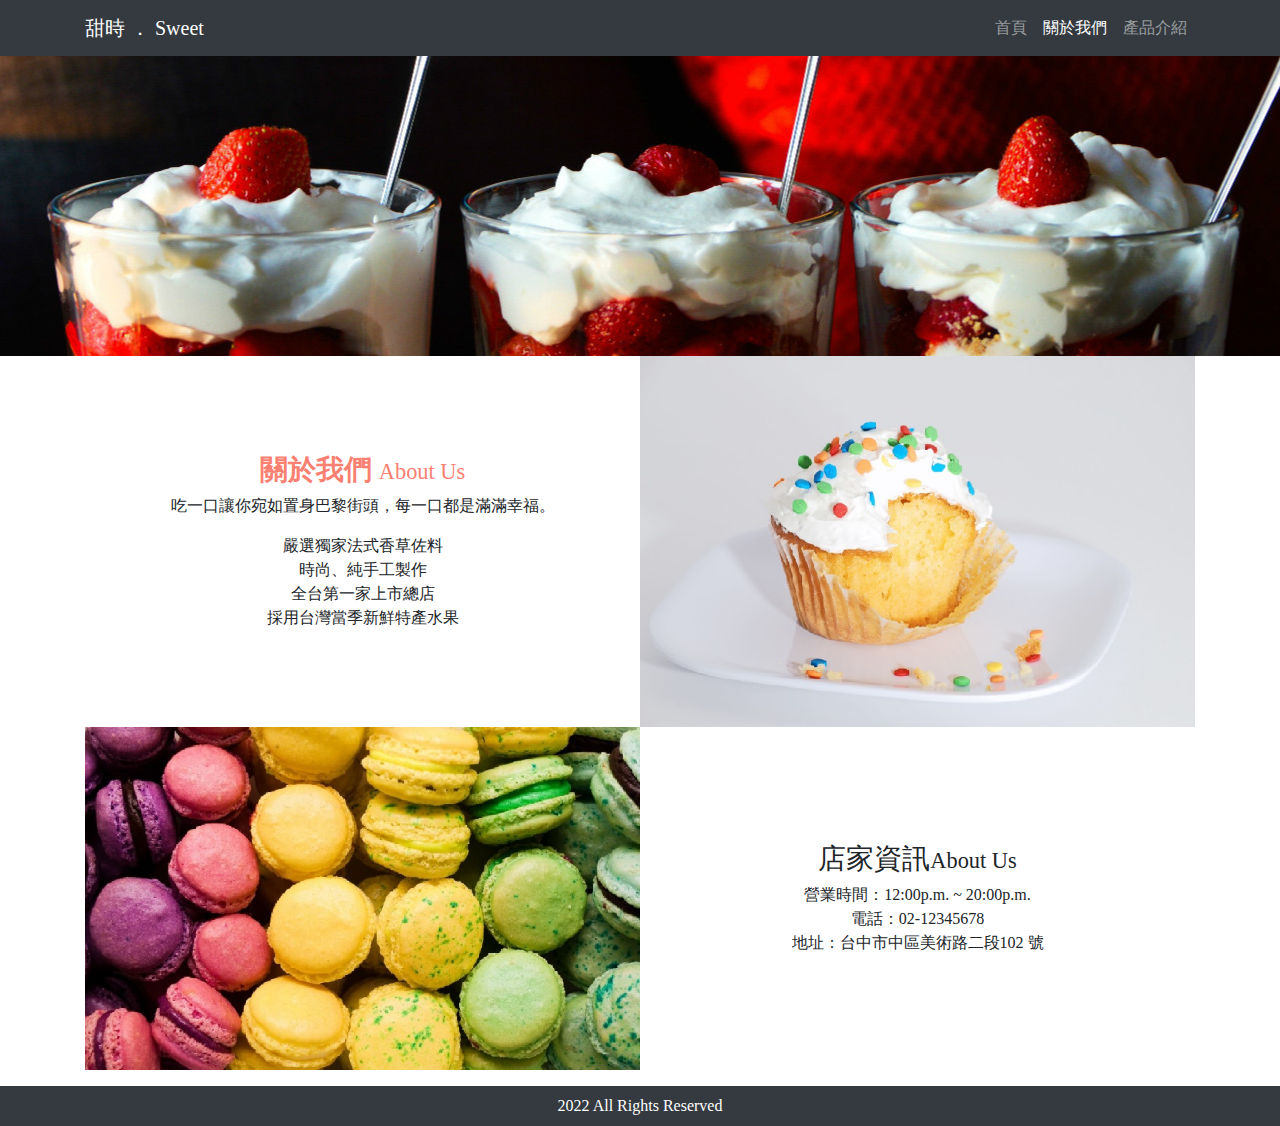
<file: about.html>
<!doctype html>
<html lang="zh">
<head>
    <!-- Required meta tags -->
    <meta charset="utf-8">
    <meta content="width=device-width, initial-scale=1, shrink-to-fit=no" name="viewport">

    <!-- Bootstrap CSS -->
    <link href="css/bootstrap.css" rel="stylesheet">
    <link href="css/about.css" rel="stylesheet">

    <title>關於我們</title>
</head>
<body>
<header>
    <nav class="navbar navbar-expand-lg navbar-dark bg-dark fixed-top">
        <div class="container">
            <a class="navbar-brand" href="index.html">甜時 ． Sweet</a>

            <button aria-controls="navbarNav" aria-expanded="false" aria-label="Toggle navigation" class="navbar-toggler"
                    data-target="#navbarNav" data-toggle="collapse" type="button">
                <span class="navbar-toggler-icon"></span>
            </button>

            <div class="collapse navbar-collapse" id="navbarNav">
                <ul class="navbar-nav ml-auto">
                    <li class="nav-item">
                        <a class="nav-link" href="index.html">首頁</a>
                    </li>
                    <li class="nav-item active">
                        <a class="nav-link" href="about.html">關於我們</a>
                    </li>
                    <li class="nav-item">
                        <a class="nav-link" href="product.html">產品介紹</a>
                    </li>
                </ul>
            </div>
        </div>
    </nav>
</header>

<div id="banner"></div>

<div class="container mb-3">
    <div class="row no-gutters">
        <div class="col-lg align-self-center text-center">
            <h3 class="title mt-3"> 關於我們 <small>About Us</small></h3>
            <p>吃一口讓你宛如置身巴黎街頭，每一口都是滿滿幸福。</p>
            <p>嚴選獨家法式香草佐料<br>
                時尚、純手工製作<br>
                全台第一家上市總店<br>
                採用台灣當季新鮮特產水果
            </p>
        </div>
        <div class="col-lg">
            <img class="img-fluid" src="images/cupcake.jpg" alt="cupcakes">
        </div>
    </div>
    <div class="row no-gutters">
        <div class="col-lg align-self-center text-center">
            <h3 class="tiltle mt-3"> 店家資訊<small>About Us</small></h3>
            <p>營業時間：12:00p.m. ~ 20:00p.m.<br>
                電話：02-12345678<br>
                地址：台中市中區美術路二段102 號
            </p>
        </div>
        <div class="col-lg order-lg-first">
            <img class="img-fluid" src="images/macarons.jpg" alt="macarons">
        </div>
    </div>
</div>

<footer class="text-center bg-dark text-white py-2">2022 All Rights Reserved</footer>

<script src="js/bootstrap.js"></script>
<script src="js/jquery-3.6.0.min.js"></script>
</body>
</html>
</file>
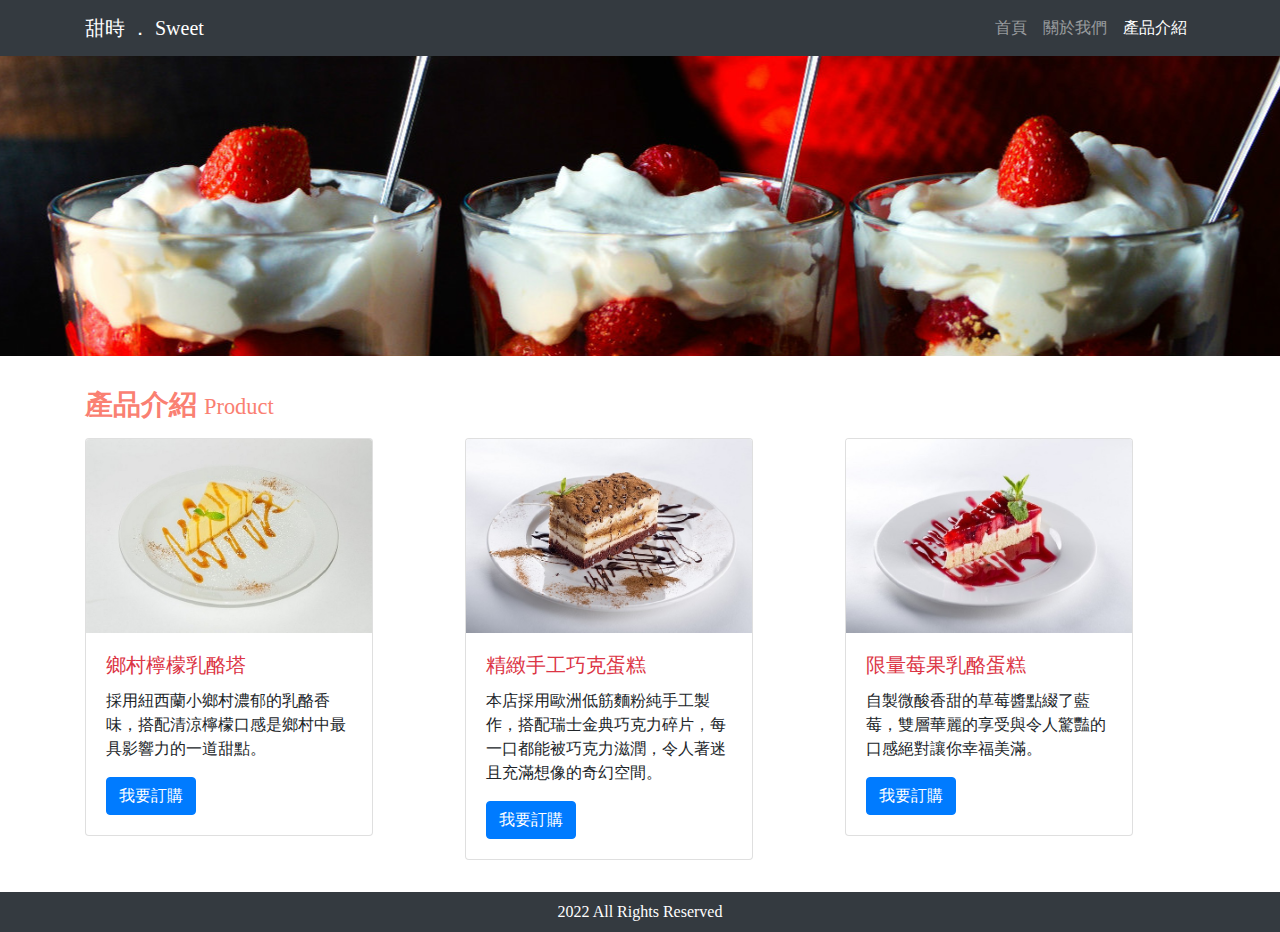
<file: product.html>
<!doctype html>
<html lang="zh">
<head>
    <!-- Required meta tags -->
    <meta charset="utf-8">
    <meta content="width=device-width, initial-scale=1, shrink-to-fit=no" name="viewport">

    <!-- Bootstrap CSS -->
    <link href="css/bootstrap.css" rel="stylesheet">
    <link href="css/product.css" rel="stylesheet">
    <title>甜時 ． Sweet</title>
</head>
<body>

<header>
    <nav class="navbar navbar-expand-lg navbar-dark bg-dark fixed-top">
        <div class="container">

            <a class="navbar-brand" href="index.html">甜時 ． Sweet</a>

            <button aria-controls="navbarNav" aria-expanded="false" aria-label="Toggle navigation" class="navbar-toggler"
                    data-target="#navbarNav" data-toggle="collapse" type="button">
                <span class="navbar-toggler-icon"></span>
            </button>

            <div class="collapse navbar-collapse" id="navbarNav">
                <ul class="navbar-nav ml-auto">
                    <li class="nav-item ">
                        <a class="nav-link" href="index.html">首頁</a>
                    </li>
                    <li class="nav-item">
                        <a class="nav-link" href="about.html">關於我們</a>
                    </li>
                    <li class="nav-item active">
                        <a class="nav-link" href="product.html">產品介紹</a>
                    </li>
                </ul>
            </div>

        </div>
    </nav>
</header>

<div id="banner"></div>

<div class="container my-3">
    <div class="row no-gutters">
        <h3 class="title my-3">產品介紹 <small>Product</small></h3>
    </div>

    <div class="row">
        <div class="col-lg mb-3">
            <div class="card" style="width: 18rem;">
                <img alt="Cake 1" class="card-img-top" src="images/cake01.jpg">
                <div class="card-body">
                    <h5 class="card-title text-danger">鄉村檸檬乳酪塔</h5>
                    <p class="card-text">採用紐西蘭小鄉村濃郁的乳酪香味，搭配清涼檸檬口感是鄉村中最具影響力的一道甜點。</p>
                    <a class="btn btn-primary" href="#">我要訂購</a>
                </div>
            </div>
        </div>

        <div class="col-lg mb-3">
            <div class="card" style="width: 18rem;">
                <img alt="Cake 2" class="card-img-top" src="images/cake02.jpg">
                <div class="card-body">
                    <h5 class="card-title text-danger">精緻手工巧克蛋糕</h5>
                    <p class="card-text">本店採用歐洲低筋麵粉純手工製作，搭配瑞士金典巧克力碎片，每一口都能被巧克力滋潤，令人著迷且充滿想像的奇幻空間。</p>
                    <a class="btn btn-primary" href="#">我要訂購</a>
                </div>
            </div>
        </div>

        <div class="col-lg mb-3">
            <div class="card" style="width: 18rem;">
                <img alt="Cake 3" class="card-img-top" src="images/cake03.jpg">
                <div class="card-body">
                    <h5 class="card-title text-danger">限量莓果乳酪蛋糕</h5>
                    <p class="card-text">自製微酸香甜的草莓醬點綴了藍莓，雙層華麗的享受與令人驚豔的口感絕對讓你幸福美滿。</p>
                    <a class="btn btn-primary" href="#">我要訂購</a>
                </div>
            </div>
        </div>
    </div>

</div>

<footer class="text-center bg-dark text-white py-2">2022 All Rights Reserved</footer>

<script src="js/bootstrap.js"></script>
<script src="js/jquery-3.6.0.min.js"></script>
</body>
</html>
</file>
<file: css/about.css>
body {
font-family: Microsoft JhengHei;
}

#banner {
background-image: url(../images/banner.jpg);
background-position: center center;
background-size: cover;
height: 300px;
margin-top: 3.5rem;
}

.title {
color: #FA8072;
font-weight: bold;
}
</file>
<file: css/product.css>
body {
    font-family: Microsoft JhengHei;
    }
#banner {
    background-image: url(../images/banner.jpg);
    background-position: center center;
    background-size: cover;
    height: 300px;
    margin-top: 3.5rem;
    }
.title {
    color: #FA8072;
    font-weight: bold;
    }
</file>
